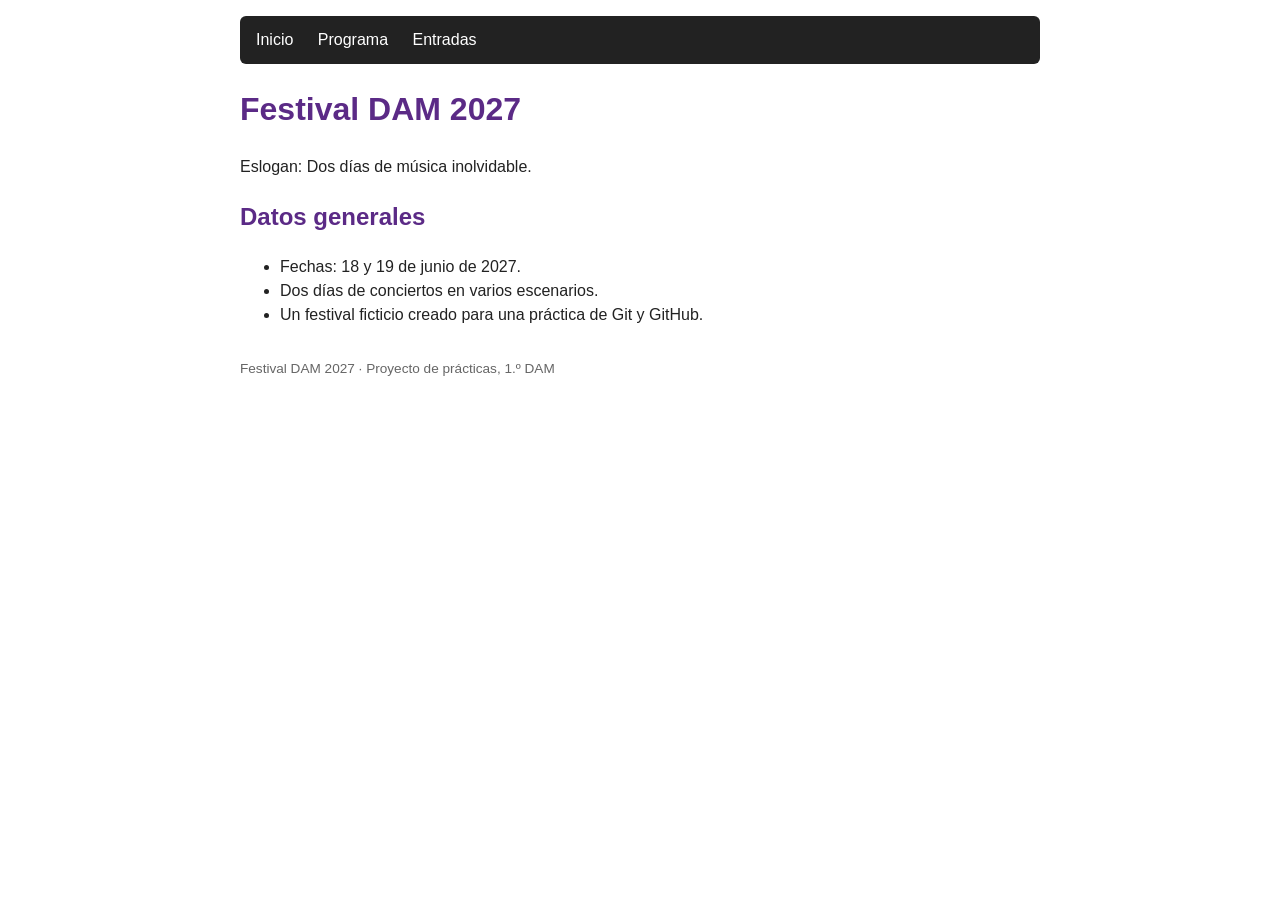
<file: index.html>
<!DOCTYPE html>
<html lang="es">
<head>
  <meta charset="UTF-8">
  <meta name="viewport" content="width=device-width, initial-scale=1.0">
  <title>Festival DAM 2027</title>
  <link rel="stylesheet" href="style.css">
</head>
<body>
  <nav>
    <a href="index.html">Inicio</a>
    <a href="programa.html">Programa</a>
    <a href="entradas.html">Entradas</a>
  </nav>

  <h1>Festival DAM 2027</h1>

  <p>Eslogan: Dos días de música inolvidable.</p>


  <h2>Datos generales</h2>
  <ul>
    <li>Fechas: 18 y 19 de junio de 2027.</li>
    <li>Dos días de conciertos en varios escenarios.</li>
    <li>Un festival ficticio creado para una práctica de Git y GitHub.</li>
  </ul>

  <footer>Festival DAM 2027 · Proyecto de prácticas, 1.º DAM</footer>
</body>
</html>
</file>
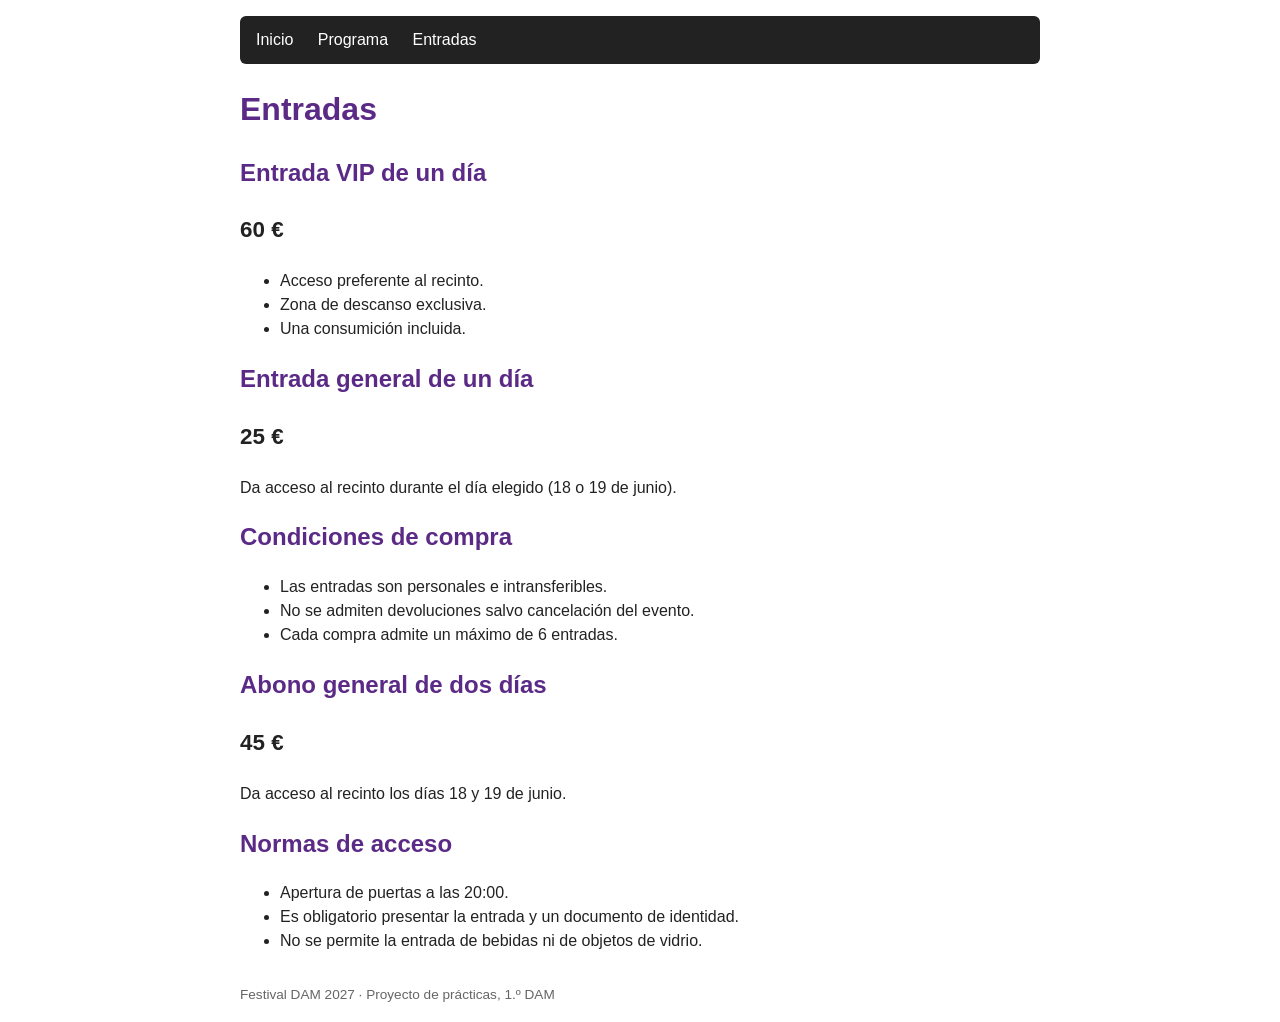
<file: entradas.html>
<!DOCTYPE html>
<html lang="es">
<head>
  <meta charset="UTF-8">
  <meta name="viewport" content="width=device-width, initial-scale=1.0">
  <title>Entradas - Festival DAM 2027</title>
  <link rel="stylesheet" href="style.css">
</head>
<body>
  <nav>
    <a href="index.html">Inicio</a>
    <a href="programa.html">Programa</a>
    <a href="entradas.html">Entradas</a>
  </nav>

  <h1>Entradas</h1>

    <section id="entrada-vip">
    <h2>Entrada VIP de un día</h2>
    <p class="precio">60 €</p>
    <ul>
      <li>Acceso preferente al recinto.</li>
      <li>Zona de descanso exclusiva.</li>
      <li>Una consumición incluida.</li>
    </ul>
  </section>

  <section id="entrada-general">
    <h2>Entrada general de un día</h2>
    <p class="precio">25 €</p>
    <p>Da acceso al recinto durante el día elegido (18 o 19 de junio).</p>
  </section>

  <section id="condiciones">
    <h2>Condiciones de compra</h2>
    <ul>
      <li>Las entradas son personales e intransferibles.</li>
      <li>No se admiten devoluciones salvo cancelación del evento.</li>
      <li>Cada compra admite un máximo de 6 entradas.</li>
    </ul>
  </section>

  <section id="abono-dos-dias">
    <h2>Abono general de dos días</h2>
    <p class="precio">45 €</p>
    <p>Da acceso al recinto los días 18 y 19 de junio.</p>
  </section>

  <section id="normas-acceso">
    <h2>Normas de acceso</h2>
    <ul>
      <li>Apertura de puertas a las 20:00.</li>
      <li>Es obligatorio presentar la entrada y un documento de identidad.</li>
      <li>No se permite la entrada de bebidas ni de objetos de vidrio.</li>
    </ul>
  </section>

  <footer>Festival DAM 2027 · Proyecto de prácticas, 1.º DAM</footer>
</body>
</html>
</file>
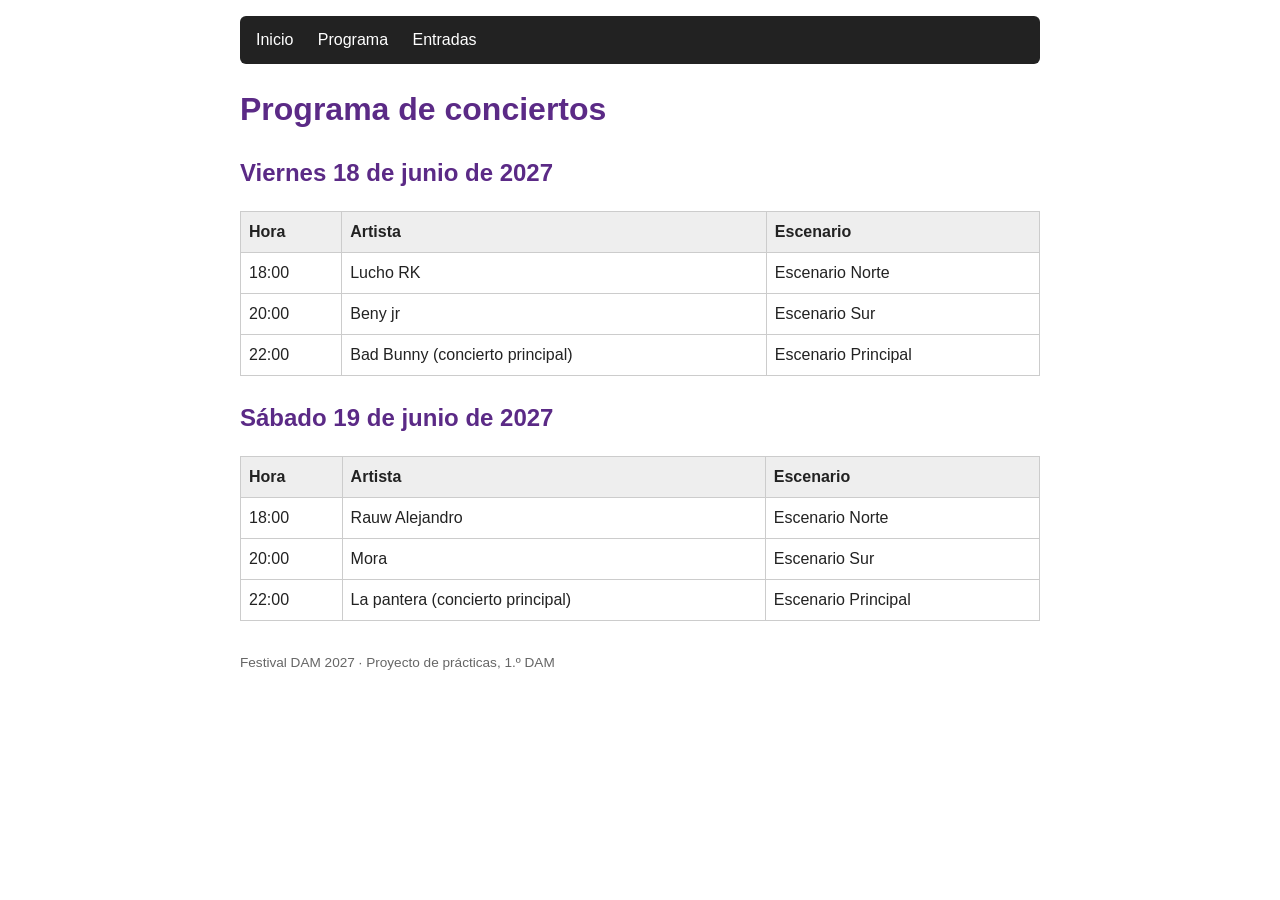
<file: programa.html>
<!DOCTYPE html>
<html lang="es">
<head>
  <meta charset="UTF-8">
  <meta name="viewport" content="width=device-width, initial-scale=1.0">
  <title>Programa - Festival DAM 2027</title>
  <link rel="stylesheet" href="style.css">
</head>
<body>
  <nav>
    <a href="index.html">Inicio</a>
    <a href="programa.html">Programa</a>
    <a href="entradas.html">Entradas</a>
  </nav>

  <h1>Programa de conciertos</h1>

  <h2>Viernes 18 de junio de 2027</h2>
  <table>
    <tr><th>Hora</th><th>Artista</th><th>Escenario</th></tr>
    <tr><td>18:00</td><td>Lucho RK</td><td>Escenario Norte</td></tr>
    <tr><td>20:00</td><td>Beny jr</td><td>Escenario Sur</td></tr>
    <tr><td>22:00</td><td>Bad Bunny (concierto principal)</td><td>Escenario Principal</td></tr>
  </table>

  <h2>Sábado 19 de junio de 2027</h2>
  <table>
    <tr><th>Hora</th><th>Artista</th><th>Escenario</th></tr>
    <tr><td>18:00</td><td>Rauw Alejandro</td><td>Escenario Norte</td></tr>
    <tr><td>20:00</td><td>Mora</td><td>Escenario Sur</td></tr>
    <tr><td>22:00</td><td>La pantera (concierto principal)</td><td>Escenario Principal</td></tr>
  </table>

  <footer>Festival DAM 2027 · Proyecto de prácticas, 1.º DAM</footer>
</body>
</html>
</file>
<file: style.css>
body {
  font-family: Arial, Helvetica, sans-serif;
  max-width: 800px;
  margin: 0 auto;
  padding: 1rem;
  line-height: 1.5;
  color: #222;
}

nav {
  background: #222;
  padding: 0.75rem 1rem;
  border-radius: 6px;
}

nav a {
  color: #fff;
  margin-right: 1.25rem;
  text-decoration: none;
}

nav a:hover {
  text-decoration: underline;
}

h1, h2 {
  color: #5b2a86;
}

table {
  border-collapse: collapse;
  width: 100%;
  margin-bottom: 1.5rem;
}

th, td {
  border: 1px solid #ccc;
  padding: 0.5rem;
  text-align: left;
}

th {
  background: #eee;
}

.precio {
  font-size: 1.4rem;
  font-weight: bold;
}

footer {
  margin-top: 2rem;
  font-size: 0.85rem;
  color: #666;
}
</file>
